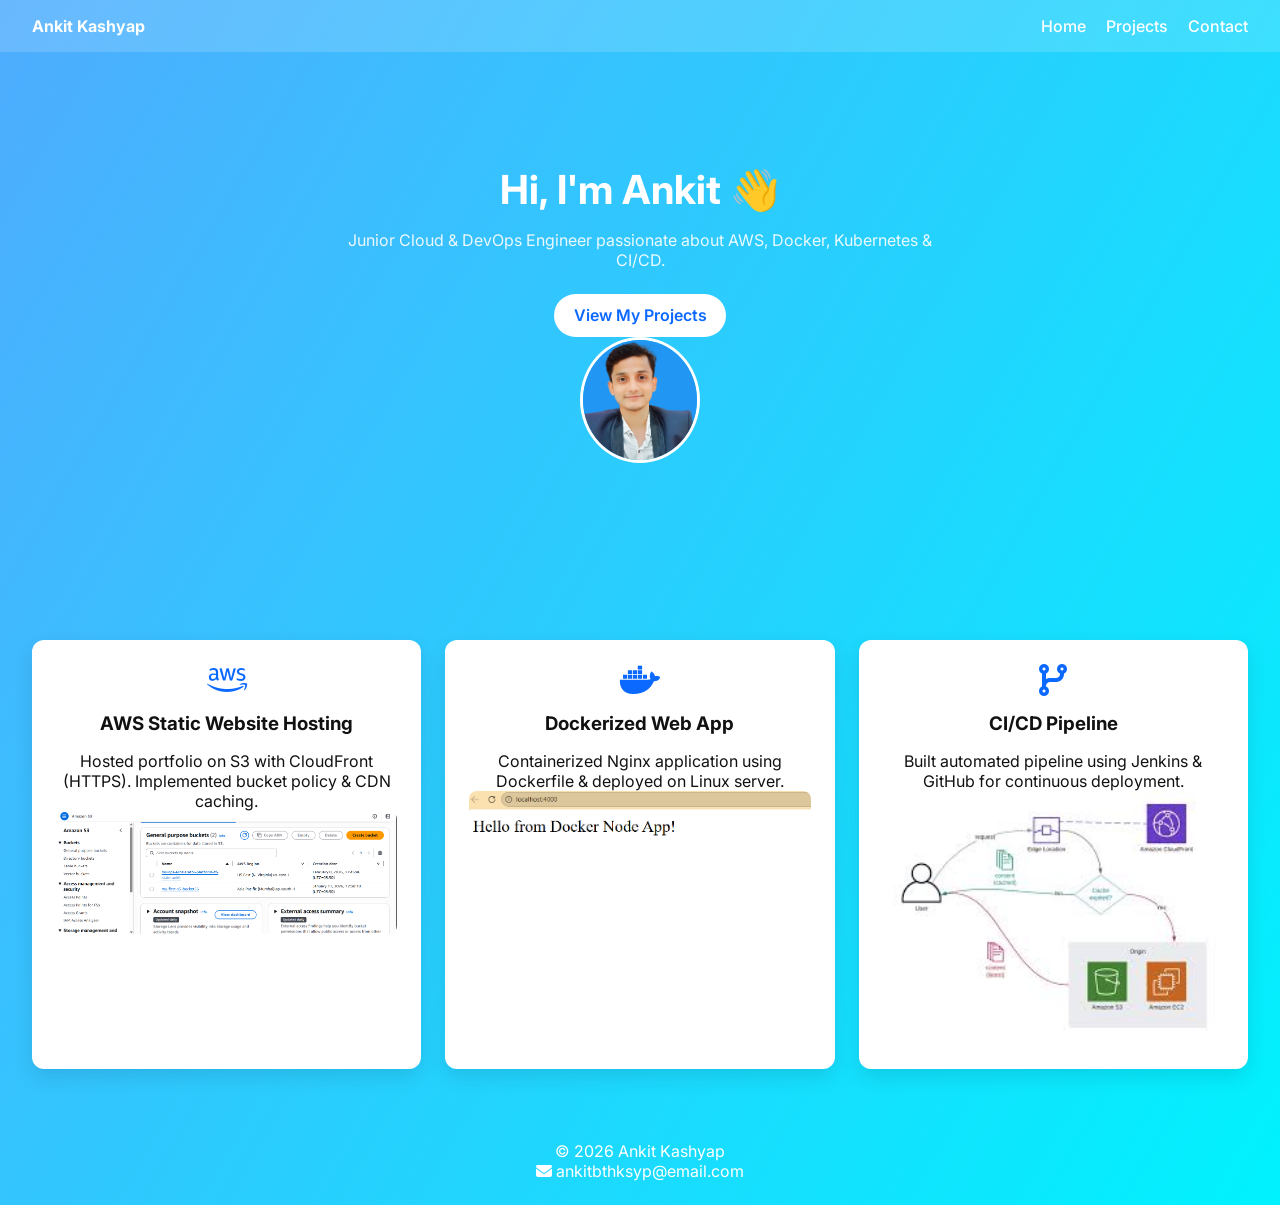
<file: portfolio/index.html>
<!DOCTYPE html>
<html lang="en">

<head>
    <meta charset="UTF-8" />
    <link rel="icon" href="assets/favicon.ico">
    <meta name="viewport" content="width=device-width, initial-scale=1.0" />
    <title>Ankit Kashyap | Cloud & DevOps Portfolio</title>

    <!-- Google Font -->
    <link href="https://fonts.googleapis.com/css2?family=Inter:wght@400;600;700&display=swap" rel="stylesheet">

    <!-- FontAwesome Icons -->
    <link rel="stylesheet" href="https://cdnjs.cloudflare.com/ajax/libs/font-awesome/6.5.0/css/all.min.css">

    <!-- External CSS -->
    <link rel="stylesheet" href="styles.css">
</head>

<body>

    <!-- Navbar -->
    <header class="nav">
        <div class="brand">Ankit Kashyap</div>
        <nav>
            <a href="#home">Home</a>
            <a href="#projects">Projects</a>
            <a href="#contact">Contact</a>
        </nav>
    </header>

    <!-- Hero Section -->
    <section id="home" class="hero">
        <h1>Hi, I'm Ankit 👋</h1>
        <p>Junior Cloud & DevOps Engineer passionate about AWS, Docker, Kubernetes & CI/CD.</p>
        <a href="#projects" class="btn">View My Projects</a>
        <img src="assets/images/profile-img.png" alt="Ankit" class="profile-img">
    </section>

    <!-- Projects Section -->
    <section id="projects" class="cards">

        <article class="card">
            <i class="fa-brands fa-aws icon"></i>
            <h3>AWS Static Website Hosting</h3>
            <p>Hosted portfolio on S3 with CloudFront (HTTPS). Implemented bucket policy & CDN caching.</p>
            <img src="assets/images/project1.png" alt="AWS Project">
        </article>

        <article class="card">
            <i class="fa-brands fa-docker icon"></i>
            <h3>Dockerized Web App</h3>
            <p>Containerized Nginx application using Dockerfile & deployed on Linux server.</p>
            <img src="assets/images/project3.png" alt="Docker Project">
        </article>

        <article class="card">
            <i class="fa-solid fa-code-branch icon"></i>
            <h3>CI/CD Pipeline</h3>
            <p>Built automated pipeline using Jenkins & GitHub for continuous deployment.</p>
            <img src="assets/images/project2.png" alt="Docker Project">

        </article>

    </section>

    <!-- Footer -->
    <footer id="contact">
        <p>© 2026 Ankit Kashyap</p>
        <p>
            <a href="mailto:ankitkashyap@email.com">
                <i class="fa-solid fa-envelope"></i> ankitbthksyp@email.com
            </a>
        </p>
    </footer>

</body>

</html>
</file>
<file: portfolio/styles.css>
:root {
    --bg: linear-gradient(120deg, #4facfe, #00f2fe);
    --card: #ffffff;
    --accent: #0b69ff;
    --muted: #6b7280;
    font-family: 'Inter', sans-serif;
}

* {
    box-sizing: border-box;
    margin: 0;
    padding: 0;
}

body {
    background: var(--bg);
    color: #111;
    min-height: 100vh;
}

/* Navbar */
.nav {
    display: flex;
    justify-content: space-between;
    align-items: center;
    padding: 1rem 2rem;
    background: rgba(255, 255, 255, 0.15);
}

.brand {
    font-weight: 700;
    color: #fff;
}

.nav a {
    color: #fff;
    margin-left: 1rem;
    text-decoration: none;
    font-weight: 500;
}

/* Hero */
.hero {
    min-height: 60vh;
    display: flex;
    flex-direction: column;
    justify-content: center;
    align-items: center;
    color: #fff;
    text-align: center;
    padding: 3rem 1rem;
}

.hero h1 {
    font-size: 2.5rem;
    margin-bottom: 1rem;
}

.hero p {
    max-width: 600px;
    opacity: 0.9;
}

.btn {
    display: inline-block;
    margin-top: 1.5rem;
    padding: 0.7rem 1.2rem;
    background: #fff;
    color: var(--accent);
    border-radius: 25px;
    font-weight: 600;
    text-decoration: none;
}

/* Projects */
.cards {
    display: grid;
    grid-template-columns: repeat(auto-fit, minmax(250px, 1fr));
    gap: 1.5rem;
    padding: 3rem 2rem;
}

.card {
    background: var(--card);
    border-radius: 12px;
    padding: 1.5rem;
    box-shadow: 0 8px 20px rgba(0, 0, 0, 0.1);
    text-align: center;
}
.card img {
  width: 100%;
  border-radius: 8px;
}

.card h3 {
    margin: 1rem 0;
}

.icon {
    font-size: 2rem;
    color: var(--accent);
}

/* Footer */
footer {
    text-align: center;
    padding: 1.5rem;
    color: #fff;
}

footer a {
    color: #fff;
    text-decoration: none;
}

/* Responsive */
@media (max-width: 600px) {
    .hero h1 {
        font-size: 1.8rem;
    }
}

.profile-img {
    width: 120px;
    border-radius: 50%;
    margin-bottom: 1rem;
    border: 3px solid white;
}
</file>
